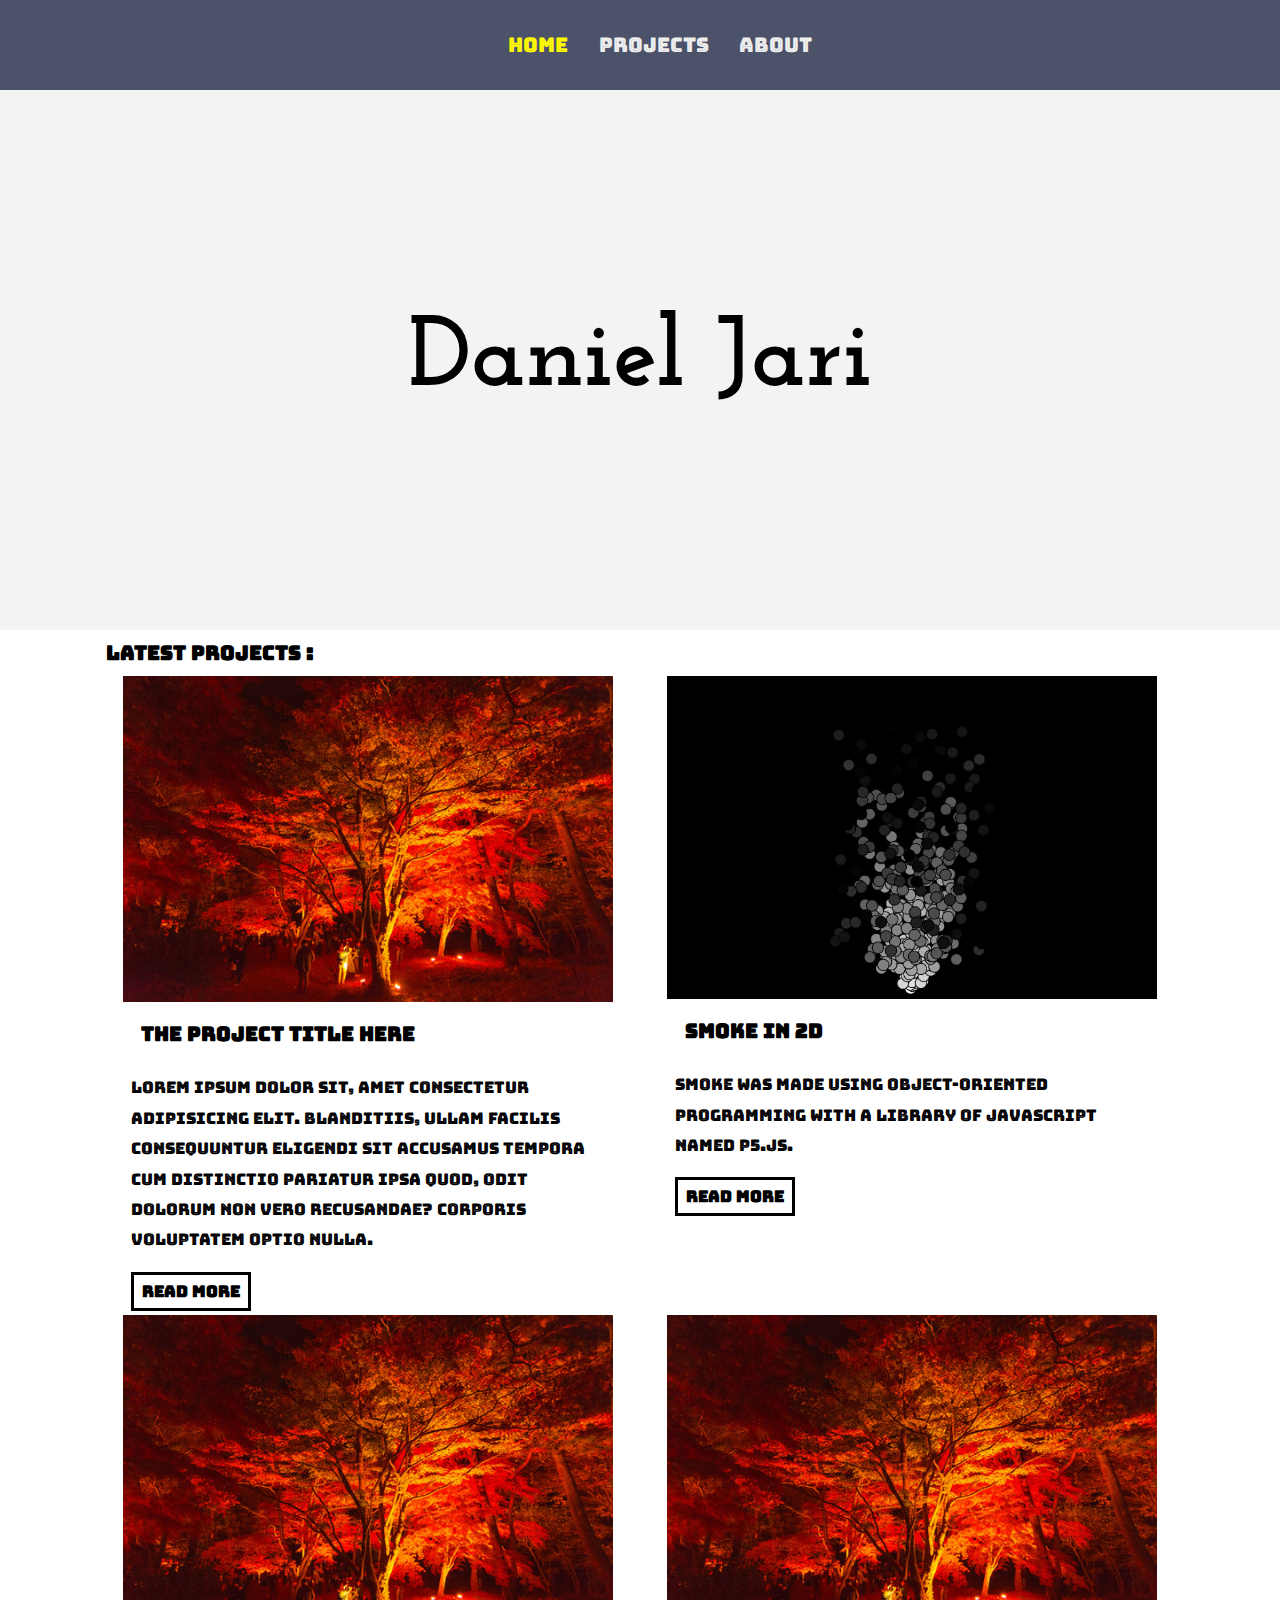
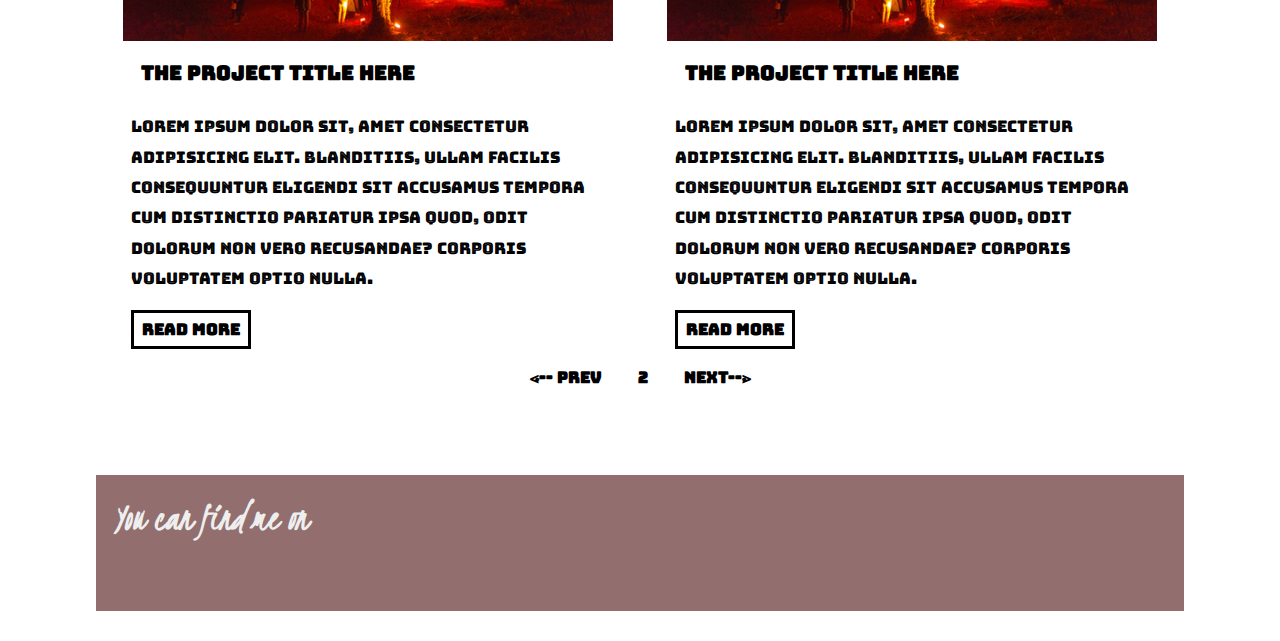
<file: index.html>
<!DOCTYPE html>

<html>
<head>


  <meta http-equiv="X-UA-Compatible" content="IE=edge">
 
   <meta charset="utf-8" />
  <meta name="viewport" content="width=device-width, initial-scale=1">
  <link rel="stylesheet" type="text/css" media="All" href="css/style.css" />

  

  
  <script src="JS/main.js"></script>
 


  <link href="https://fonts.googleapis.com/css?family=Kristi" rel="stylesheet">
  <link href="https://fonts.googleapis.com/css?family=Josefin+Slab" rel="stylesheet">
  <link href="https://fonts.googleapis.com/css?family=Bungee+Inline" rel="stylesheet">

  <link rel="stylesheet" href="https://use.fontawesome.com/releases/v5.7.1/css/all.css" integrity="sha384-fnmOCqbTlWIlj8LyTjo7mOUStjsKC4pOpQbqyi7RrhN7udi9RwhKkMHpvLbHG9Sr" crossorigin="anonymous">
  
  <title>Daniel Jari</title> 

</head>
<body>
  

<nav> 
  
  <ul>
    <li> 
        <a class="active" href="index.html">Home</a>
    </li>
    <li>
        <a  href="projectlist.html">Projects</a>
    </li>
    
    <li>
        <a href="about.html">About</a>
    </li>
  </ul>
</nav>

 
  
  <div id="banner">
      <div id= "slogan-img">
          <a href="#">
            <h1 id="logga"> Daniel Jari </h1>
          </a>
        </div>

  
</div>
<main>

    <a href="projectlist.html">
  
</a>
<h3 class="latest-heading"> Latest projects : </h3>

<section>
    <div class="card">
        <div class="card-image">
            
                <img src="img/bild3.jpg" alt="Card Image">
            </a>
        </div>

        <div class="card-description">
            <a href="#">
                <h3>The Project Title Here</h3>
            </a>
            <p>
                Lorem ipsum dolor sit, amet consectetur adipisicing elit. Blanditiis, ullam facilis consequuntur eligendi sit accusamus tempora
                cum distinctio pariatur ipsa quod, odit dolorum non vero recusandae? Corporis voluptatem optio nulla.
            </p>
            <a href="#" class="btn-readmore">Read more</a>
        </div>
    </div>

    <div class="card">
        <div class="card-image">
            <a href="https://danieljari.github.io/Smoke_project1/">
                <img src="img/projekt1.JPG" alt="Card Image">
            </a>
        </div>

        <div class="card-description">
            
                <h3>Smoke in 2D</h3>
            
            <p>
                 Smoke was made using Object-oriented programming with a library of javascript named P5.js.
            </p>
            <a href="https://danieljari.github.io/Smoke_project1/" class="btn-readmore">Read more</a>
        </div>
    </div>
</section>



<section>
            <div class="card">
                <div class="card-image">
                    <a href="#">
                        <img src="img/bild3.jpg" alt="Card Image">
                    </a>
                </div>

                <div class="card-description">
                    <a href="#">
                        <h3>The project title Here</h3>
                    </a>
                    <p>
                        Lorem ipsum dolor sit, amet consectetur adipisicing elit. Blanditiis, ullam facilis consequuntur eligendi sit accusamus tempora
                        cum distinctio pariatur ipsa quod, odit dolorum non vero recusandae? Corporis voluptatem optio nulla.
                    </p>
                    <a href="#" class="btn-readmore">Read more</a>
                </div>
            </div>

            <div class="card">
                <div class="card-image">
                    <a href="#">
                        <img src="img/bild3.jpg" alt="Card Image">
                    </a>
                </div>

                <div class="card-description">
                    <a href="#">
                        <h3>The Project title Here</h3>
                    </a>
                    <p>
                        Lorem ipsum dolor sit, amet consectetur adipisicing elit. Blanditiis, ullam facilis consequuntur eligendi sit accusamus tempora
                        cum distinctio pariatur ipsa quod, odit dolorum non vero recusandae? Corporis voluptatem optio nulla.
                    </p>
                    <a href="#" class="btn-readmore">Read more</a>
                </div>
            </div>
        </section>

        <div class="pagination">
            <a href="#">&ltcir;-- Prev</a>
            <a href="projectlist.html">2</a>
            <a href="projectlist.html">Next--&gtcir;</a>
          </div>


          <footer>


            <div id="footer">
                <h3 id ="ord"> You can find me on</h3>
              <div id="social-media-footer"> 
                  <ul>
                
                    <li>
                        <a href="https://github.com/danieljari/">
                            <i class="fab fa-github"></i>
                        </a>
                    </li>
                    <li>
                      <a href="https://www.linkedin.com/in/daniel-jari-8218a9178/">
                          <i class="fab fa-linkedin"></i>
                      </a>
                  </li>
                      <li>
                          <a href="https://www.facebook.com/daniel.jari">
                              <i class="fab fa-facebook"></i>
                          </a>
                      </li>
                  </ul>
          </footer>


</main>

</body>

</html>
</file>
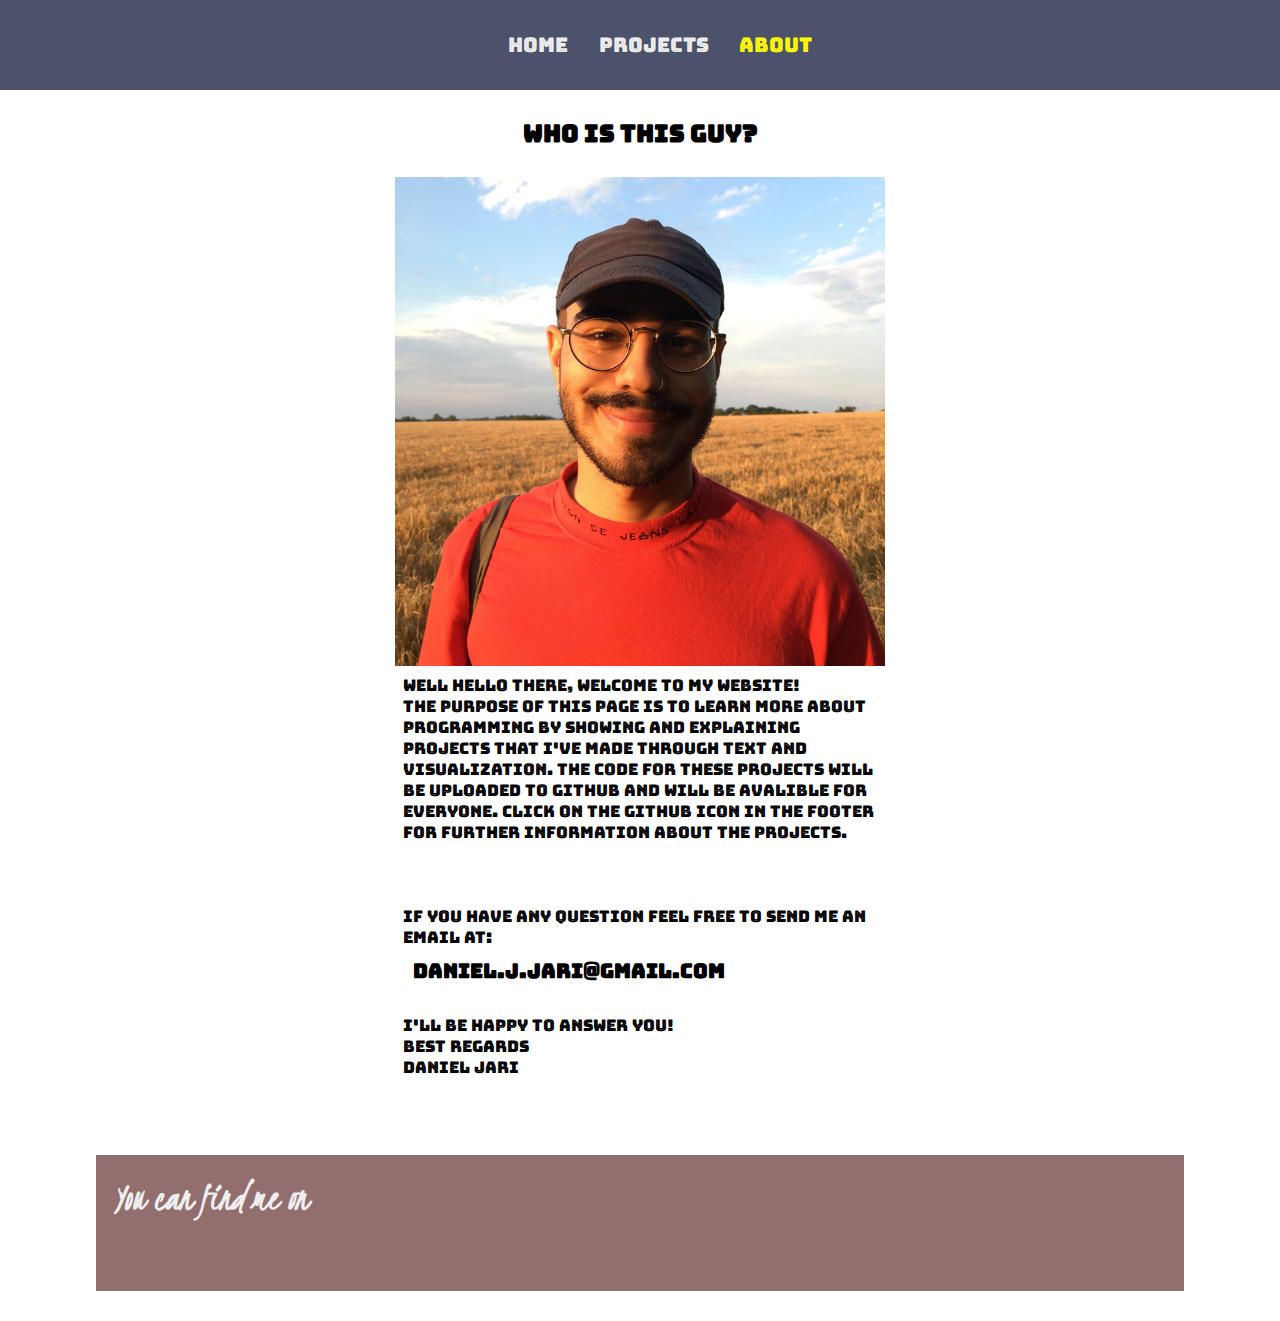
<file: about.html>
<!DOCTYPE html>
<html>
<head>
  <meta charset="utf-8" />
  <meta http-equiv="X-UA-Compatible" content="IE=edge">
  <title>Daniel Jari</title>
  <meta name="viewport" content="width=device-width, initial-scale=1">
  <link href="https://fonts.googleapis.com/css?family=Roboto|Roboto+Condensed|Roboto+Slab" rel="stylesheet">
  <link href="https://fonts.googleapis.com/css?family=Kristi" rel="stylesheet">
  <link href="https://fonts.googleapis.com/css?family=Josefin+Slab" rel="stylesheet">
  <link rel="stylesheet" href="https://use.fontawesome.com/releases/v5.7.1/css/all.css" integrity="sha384-fnmOCqbTlWIlj8LyTjo7mOUStjsKC4pOpQbqyi7RrhN7udi9RwhKkMHpvLbHG9Sr" crossorigin="anonymous">


  
  <link rel="stylesheet" type="text/css" media="All" href="css/style.css" />

  <link href="https://fonts.googleapis.com/css?family=Bungee+Inline|Open+Sans" rel="stylesheet">
 
  <title>Daniel Jari</title> 

</head>
<body>
  

<nav> 
  
  <ul>
    <li> 
        <a  href="index.html">Home</a>
    </li>
    <li>
        <a  href="projectlist.html">Projects</a>
    </li>
    
    <li>
        <a class="active" href="about.html">About</a>
    <li>
    </li>
  </ul>
</nav>
 
<main>
  <h2 class="me"> Who is this guy?</h2>



<section>
  <div class="card">
      <div class="card-image">
          <a href="#">
              <img src="img/daniel.jpg" alt="Card Image">
          </a>
      </div>

      <div class="card-description">
          <a href="#">
             
          </a>
          <div class = "text-box">
              Well hello there, welcome to my website!
              <br>
                The purpose of this page is to learn more about programming by showing and explaining projects that I've made through text and visualization.
               The code for these projects will be uploaded to Github and will be avalible for everyone. 
               Click on the Github icon in the footer for further 
               information about the projects. 
       <br>
              

               <br>
               <br>
               <br>

               If you have any question feel free to send me an email at:<h3> daniel.j.jari@gmail.com</h3>
               <br>
               I'll be happy to answer you!
                     <br> 
               Best regards
               <br>
               Daniel Jari



          </div>
          
      </div>
  </div>

</section>


<footer>


  <div id="footer">
    <h3 id ="ord"> You can find me on</h3>
    <div id="social-media-footer"> 
        <ul>
      
          <li>
              <a href="https://github.com/danieljari/">
                  <i class="fab fa-github"></i>
              </a>
          </li>
          <li>
            <a href="https://www.linkedin.com/in/daniel-jari-8218a9178/">
                <i class="fab fa-linkedin"></i>
            </a>
        </li>
            <li>
                <a href="https://www.facebook.com/daniel.jari">
                    <i class="fab fa-facebook"></i>
                </a>
            </li>
        </ul>
</footer>


</main>

</body>

</html>
</file>
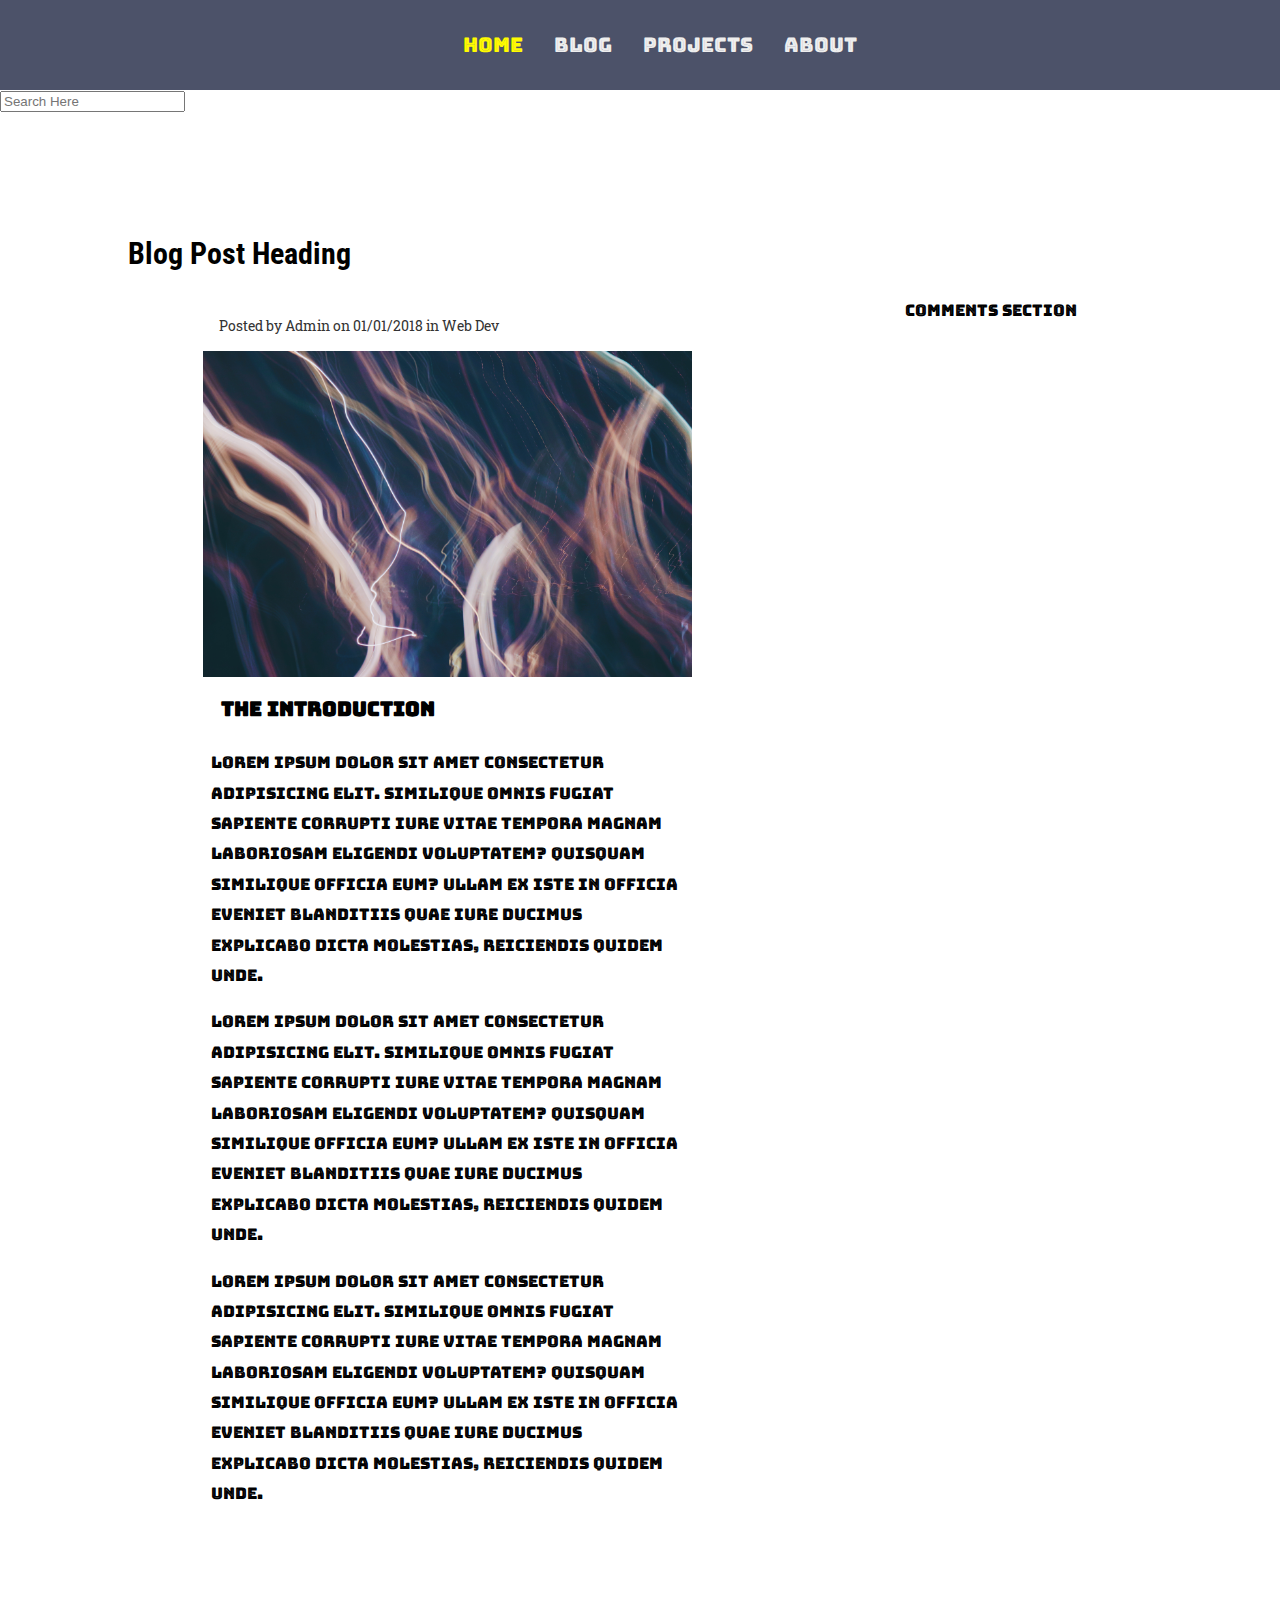
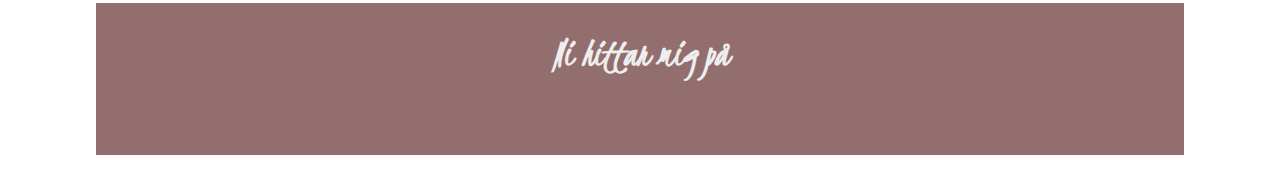
<file: blogpost.html>
<!DOCTYPE html>
<html>
<head>
  <meta charset="utf-8" />
  <meta http-equiv="X-UA-Compatible" content="IE=edge">
  <title>Daniel Jari</title>
  <meta name="viewport" content="width=device-width, initial-scale=1">
  <link href="https://fonts.googleapis.com/css?family=Roboto|Roboto+Condensed|Roboto+Slab" rel="stylesheet">
  <link href="https://fonts.googleapis.com/css?family=Kristi" rel="stylesheet">
  <link href="https://fonts.googleapis.com/css?family=Josefin+Slab" rel="stylesheet">
  <link rel="stylesheet" href="https://use.fontawesome.com/releases/v5.7.1/css/all.css" integrity="sha384-fnmOCqbTlWIlj8LyTjo7mOUStjsKC4pOpQbqyi7RrhN7udi9RwhKkMHpvLbHG9Sr" crossorigin="anonymous">
  <link rel="stylesheet" type="text/css" media="All" href="css/style.css" />
  <link href="https://fonts.googleapis.com/css?family=Bungee+Inline|Open+Sans" rel="stylesheet">
 
</head>
<body>
<div id="slideout-menu">
    <ul>
        <li> 
          <a href="index.html"> Home</a>
        </li>
           <li>
               <a href="blogslist.html"> Blog</a>
            </li>
              <li>
                 <a href="blogslist.html"> projects</a>
             </li>
           <li>
                 <a href="about.html"> About</a>
       </li>
     <li>
   <input type="text" placeholder = "search here">
  </li>
</ul>
</div>


  <nav> 
   
    <div id="menu-icon">
      <i class="fas fa-bars"> </i>
    </div>
    <ul>
      <li> 
          <a class="active" href="index.html">Home</a>
      </li>
      <li>
          <a href="blogslist.html">Blog</a>
      </li>
      <li>
          <a href="blogslist.html">Projects</a>
      </li>
      <li>
          <a href="about.html">About</a>
      </li>
      <li>
          <div id="search-icon">
            <i class="fas fa-search"></i>

          </div>

      </li>
    </ul>
  </nav>

  <div id="searchbox">

    <input type="text" placeholder="Search Here">

  </div>
  
 
<main>


        <h2 class="page-heading">Blog Post Heading</h2>
        <div id="post-container">
          <section id="blogpost">
            <div class="card">
              <div class="card-meta-blogpost">
                Posted by Admin on 01/01/2018 in
                <a href="#">Web Dev</a>
              </div>
              <div class="card-image">
                <img src="img/3.jpg" alt="Card Image">
              </div>
              <div class="card-description">
                <h3>The Introduction</h3>
                <p>Lorem ipsum dolor sit amet consectetur adipisicing elit. Similique omnis fugiat sapiente corrupti iure vitae
                  tempora magnam laboriosam eligendi voluptatem? Quisquam similique officia eum? Ullam ex iste in officia eveniet
                  blanditiis quae iure ducimus explicabo dicta molestias, reiciendis quidem unde.</p>
                <p>Lorem ipsum dolor sit amet consectetur adipisicing elit. Similique omnis fugiat sapiente corrupti iure vitae
                  tempora magnam laboriosam eligendi voluptatem? Quisquam similique officia eum? Ullam ex iste in officia eveniet
                  blanditiis quae iure ducimus explicabo dicta molestias, reiciendis quidem unde.</p>
                <p>Lorem ipsum dolor sit amet consectetur adipisicing elit. Similique omnis fugiat sapiente corrupti iure vitae
                  tempora magnam laboriosam eligendi voluptatem? Quisquam similique officia eum? Ullam ex iste in officia eveniet
                  blanditiis quae iure ducimus explicabo dicta molestias, reiciendis quidem unde.</p>
              </div>
            </div>
    
            <div id="comments-section">
              Comments Section
            </div>
          </section>
    
          <aside id="sidebar">
            <h3>Sidebar Heading</h3>
            <p>Sidebar 1</p>
          </aside>
        </div>

<footer>


<div id="right-footer">
<h3 id ="ord"> Ni hittar mig på</h3>
<div id="social-media-footer">

  <ul>

    <li>
      <a href="#">
        <i class="fab fa-facebook"></i>
      </a>
    </li>

    <li>
        <a href="#">
          <i class="fab fa-snapchat"></i>
        </a>
      </li>

      <li>
          <a href="#">
            <i class="fab fa-instagram"></i>

            <li>
                <a href="#">
                  <i class="fab fa-linkedin"></i>

                  <li>
                      <a href="#">
                        <i class="fab fa-youtube"></i>
                      </a>
                    </li>

                  
                </a>
              </li>
          </a>
        </li>

  </ul>
</div>
</div>
<p>
  

</p>
</footer>

</main>
<script src="JS/main.js"></script>
</body>

</html>
</file>
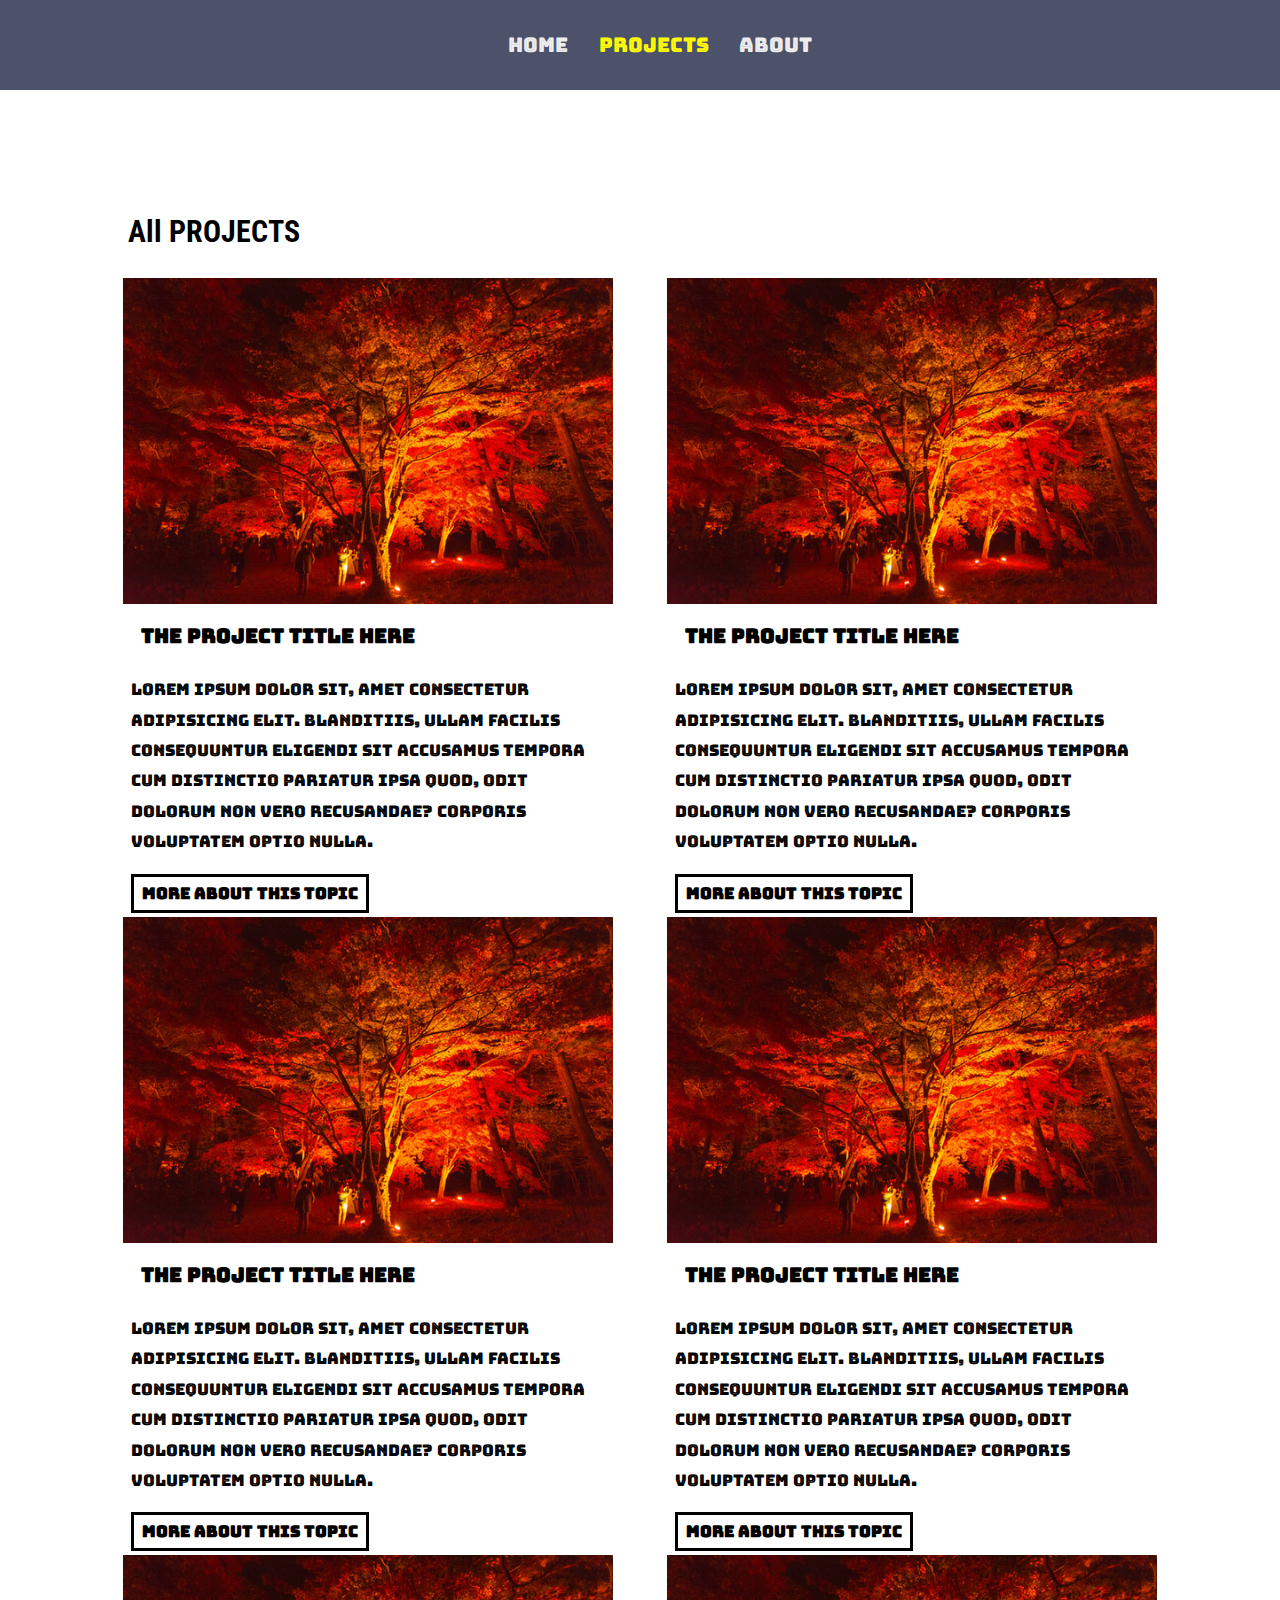
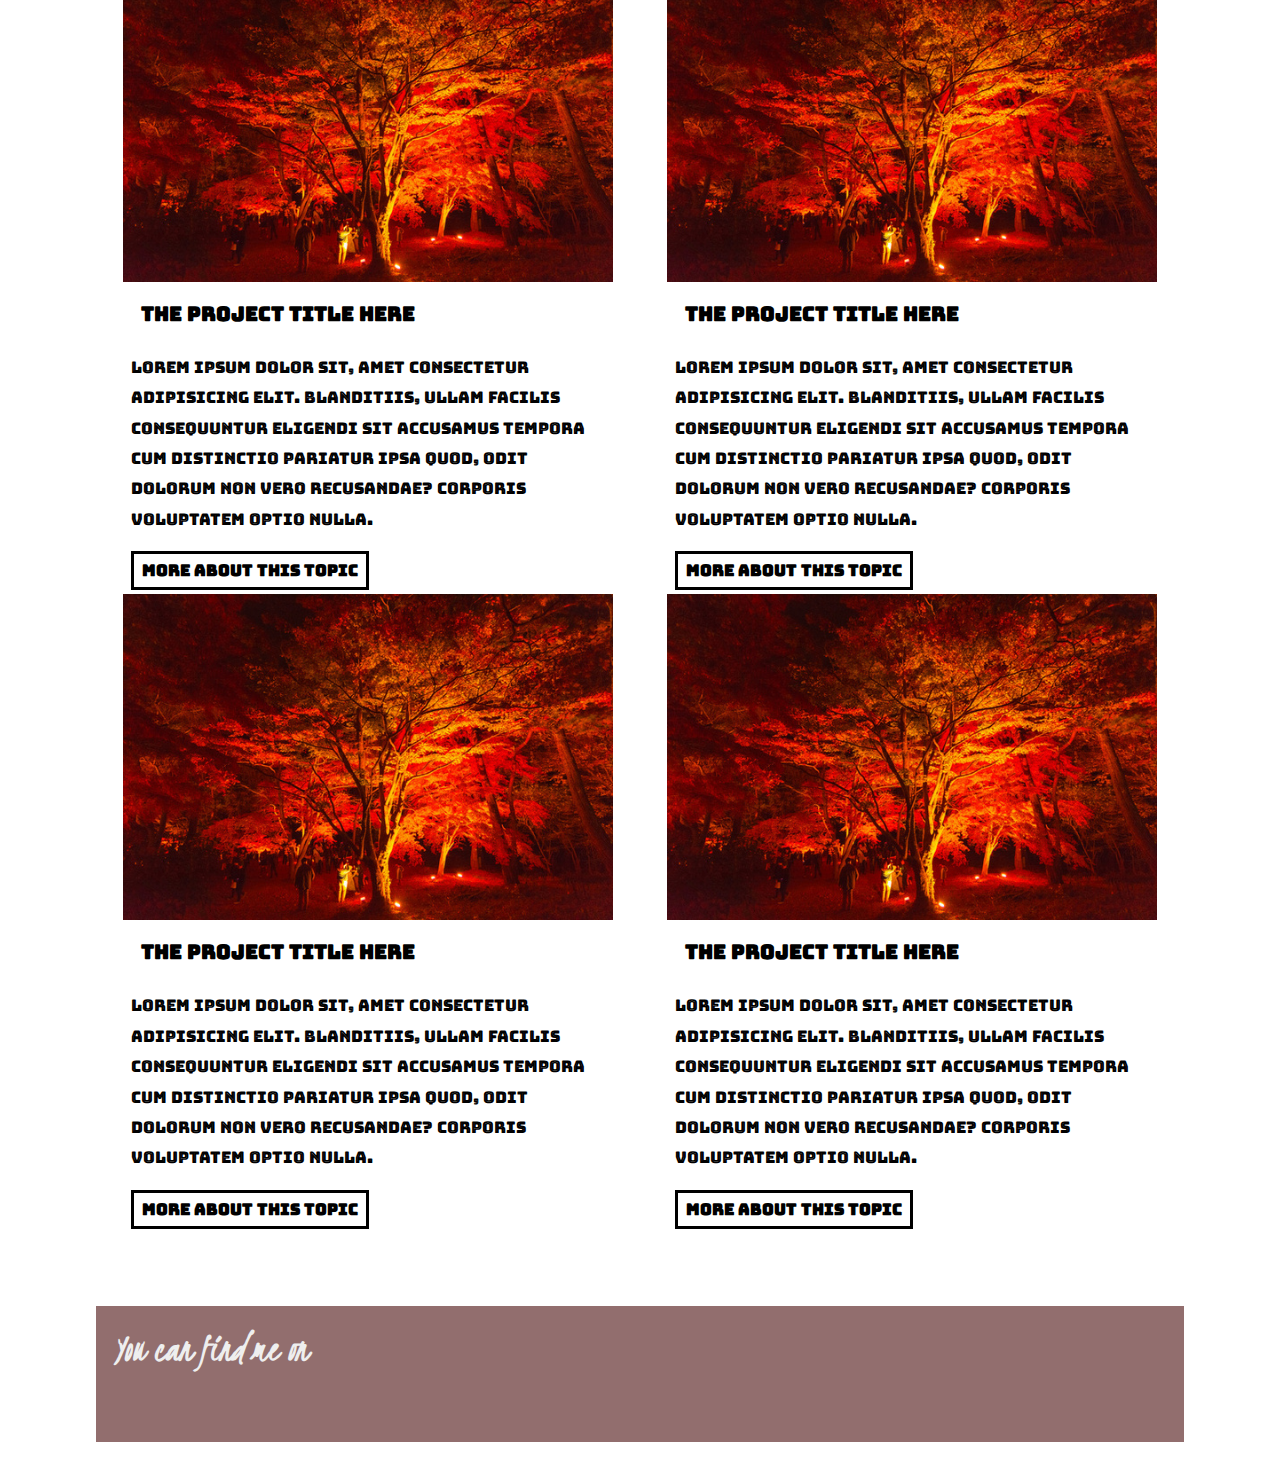
<file: projectlist.html>
<!DOCTYPE html>
<html>
<head>
  <meta charset="utf-8" />
  <meta http-equiv="X-UA-Compatible" content="IE=edge">
  <title>Daniel Jari</title>
  <meta name="viewport" content="width=device-width, initial-scale=1">
  <link href="https://fonts.googleapis.com/css?family=Roboto|Roboto+Condensed|Roboto+Slab" rel="stylesheet">
  <link href="https://fonts.googleapis.com/css?family=Kristi" rel="stylesheet">
  <link href="https://fonts.googleapis.com/css?family=Josefin+Slab" rel="stylesheet">
  <link rel="stylesheet" href="https://use.fontawesome.com/releases/v5.7.1/css/all.css" integrity="sha384-fnmOCqbTlWIlj8LyTjo7mOUStjsKC4pOpQbqyi7RrhN7udi9RwhKkMHpvLbHG9Sr" crossorigin="anonymous">


  
  <link rel="stylesheet" type="text/css" media="All" href="css/style.css" />

  <link href="https://fonts.googleapis.com/css?family=Bungee+Inline|Open+Sans" rel="stylesheet">
 
  <title>Daniel Jari</title> 

</head>
<body>
  

<nav> 
  
  <ul>
    <li> 
        <a  href="index.html">Home</a>
    </li>
    <li>
        <a  class="active"  href="projectlist.html">Projects</a>
    </li>
    
    <li>
        <a href="about.html">About</a>
    <li>
    </li>
  </ul>
</nav>
 
<main>
<h2 class="page-heading"> All PROJECTS</h2>



<section>
  <div class="card">
      <div class="card-image">
          <a href="#">
              <img src="img/bild3.jpg" alt="Card Image">
          </a>
      </div>

      <div class="card-description">
          <a href="#">
              <h3>the project title here</h3>
          </a>
          <p>
              Lorem ipsum dolor sit, amet consectetur adipisicing elit. Blanditiis, ullam facilis consequuntur eligendi sit accusamus tempora
              cum distinctio pariatur ipsa quod, odit dolorum non vero recusandae? Corporis voluptatem optio nulla.
          </p>
          <a href="#" class="btn-readmore">More about this topic</a>
      </div>
  </div>

  <div class="card">
      <div class="card-image">
          <a href="#">
              <img src="img/bild3.jpg" alt="Card Image">
          </a>
      </div>

      <div class="card-description">
          <a href="#">
              <h3>the project title here</h3>
          </a>
          <p>
              Lorem ipsum dolor sit, amet consectetur adipisicing elit. Blanditiis, ullam facilis consequuntur eligendi sit accusamus tempora
              cum distinctio pariatur ipsa quod, odit dolorum non vero recusandae? Corporis voluptatem optio nulla.
          </p>
          <a href="#" class="btn-readmore">More about this topic</a>
      </div>
  </div>
</section>

<section>
  <div class="card">
      <div class="card-image">
          <a href="#">
              <img src="img/bild3.jpg" alt="Card Image">
          </a>
      </div>

      <div class="card-description">
          <a href="#">
              <h3>the project title here</h3>
          </a>
          <p>
              Lorem ipsum dolor sit, amet consectetur adipisicing elit. Blanditiis, ullam facilis consequuntur eligendi sit accusamus tempora
              cum distinctio pariatur ipsa quod, odit dolorum non vero recusandae? Corporis voluptatem optio nulla.
          </p>
          <a href="#" class="btn-readmore">More about this topic</a>
      </div>
  </div>

  <div class="card">
      <div class="card-image">
          <a href="#">
              <img src="img/bild3.jpg" alt="Card Image">
          </a>
      </div>

      <div class="card-description">
          <a href="#">
              <h3>the project title here</h3>
          </a>
          <p>
              Lorem ipsum dolor sit, amet consectetur adipisicing elit. Blanditiis, ullam facilis consequuntur eligendi sit accusamus tempora
              cum distinctio pariatur ipsa quod, odit dolorum non vero recusandae? Corporis voluptatem optio nulla.
          </p>
          <a href="#" class="btn-readmore">More about this topic</a>
      </div>
  </div>
</section>

<section>
  <div class="card">
      <div class="card-image">
          <a href="#">
              <img src="img/bild3.jpg" alt="Card Image">
          </a>
      </div>

      <div class="card-description">
          <a href="#">
              <h3>the project title here</h3>
          </a>
          <p>
              Lorem ipsum dolor sit, amet consectetur adipisicing elit. Blanditiis, ullam facilis consequuntur eligendi sit accusamus tempora
              cum distinctio pariatur ipsa quod, odit dolorum non vero recusandae? Corporis voluptatem optio nulla.
          </p>
          <a href="#" class="btn-readmore">More about this topic</a>
      </div>
  </div>

  <div class="card">
      <div class="card-image">
          <a href="#">
              <img src="img/bild3.jpg" alt="Card Image">
          </a>
      </div>

      <div class="card-description">
          <a href="#">
              <h3>the project title here</h3>
          </a>
          <p>
              Lorem ipsum dolor sit, amet consectetur adipisicing elit. Blanditiis, ullam facilis consequuntur eligendi sit accusamus tempora
              cum distinctio pariatur ipsa quod, odit dolorum non vero recusandae? Corporis voluptatem optio nulla.
          </p>
          <a href="#" class="btn-readmore">More about this topic</a>
      </div>
  </div>
</section>

<section>
  <div class="card">
      <div class="card-image">
          <a href="#">
              <img src="img/bild3.jpg" alt="Card Image">
          </a>
      </div>

      <div class="card-description">
          <a href="#">
              <h3>the project title here</h3>
          </a>
          <p>
              Lorem ipsum dolor sit, amet consectetur adipisicing elit. Blanditiis, ullam facilis consequuntur eligendi sit accusamus tempora
              cum distinctio pariatur ipsa quod, odit dolorum non vero recusandae? Corporis voluptatem optio nulla.
          </p>
          <a href="#" class="btn-readmore">More about this topic</a>
      </div>
  </div>

  <div class="card">
      <div class="card-image">
          <a href="#">
              <img src="img/bild3.jpg" alt="Card Image">
          </a>
      </div>

      <div class="card-description">
          <a href="#">
              <h3>the project title here</h3>
          </a>
          <p>
              Lorem ipsum dolor sit, amet consectetur adipisicing elit. Blanditiis, ullam facilis consequuntur eligendi sit accusamus tempora
              cum distinctio pariatur ipsa quod, odit dolorum non vero recusandae? Corporis voluptatem optio nulla.
          </p>
          <a href="#" class="btn-readmore">More about this topic</a>
      </div>
  </div>
</section>






<footer>


    <div id="footer">
        <h3 id ="ord"> You can find me on</h3>
      <div id="social-media-footer"> 
          <ul>
        
            <li>
                <a href="https://github.com/danieljari/">
                    <i class="fab fa-github"></i>
                </a>
            </li>
            <li>
              <a href="https://www.linkedin.com/in/daniel-jari-8218a9178/">
                  <i class="fab fa-linkedin"></i>
              </a>
          </li>
              <li>
                  <a href="https://www.facebook.com/daniel.jari">
                      <i class="fab fa-facebook"></i>
                  </a>
              </li>
          </ul>
  </footer>


</main>

</body>

</html>
</file>
<file: css/style.css>
body {
  font-family: 'Bungee Inline', sans-serif;
  margin: 0;

}



h1 {
  padding: 10px;
  border-radius: 8px;
  margin: 0;
  font-size: 100px;
  font-family: "Josefin Slab", serif;
 
}
h3 {
  padding: 10px;
  border-radius: 8px;
  margin: 0;
  font-size: 20px;

}



p {
  
  line-height: 1.9;
}

main {
  margin: 0 auto;
}

a {
  text-decoration: none;
  color: black;
}

a:hover {
  text-decoration: underline;
}


/* Banner */

#banner {
  height: 60vh;
  display: flex;
  align-items: center;
  justify-content: center;
  background-color: rgb(243, 243, 243);
  
}



/* Navigation */

nav {
  height: 90px;
  background: #4c5269;
  width: 100%;
  margin: auto;
  
  font-family: 'Bungee Inline', sans-serif;
  font-size: 20px;
  display: flex;
  box-sizing: border-box;
  z-index: 100;
}

nav a {
  padding: 0 1.2vw;
  color: #eee;
  transition: 0.3s;
}

nav a:hover {
  text-decoration: none;
  color: rgb(253, 0, 0);
}

nav ul {
  display: flex;
  list-style: none;
  justify-content: space-evenly;
  align-items: center;
  
  margin: auto;
 
}

.active {
  color:rgb(255, 251, 0);
  
}



#menu-icon {
  height: 100%;
  font-size: 28px;
  padding: 0 4px;
  color: #eee;
  display: none;
  align-items: center;
}




/* Slideout Menu */

#slideout-menu {
  display: none;
  background: #2d3436;
  z-index: 100;
  position: fixed;
  transition: 0.4s;
  margin-top: 72px;
  width: 100%;
  text-align: center;
  opacity:0;
  pointer-events:none;
  
}

#slideout-menu ul {
  list-style: none;
  padding: 0 32px;
}

#slideout-menu ul li {
  padding: 8px;
}

#slideout-menu a {
  font-family: "Roboto Condensed", sans-serif;
  font-size: 20px;
  color: white;
}

#slideout-menu input {
  width: 85%;
  padding: 8px;
  font-family: "Roboto Condensed", sans-serif;
  font-size: 20px;
  text-align: center;
}

/* Sections */
section {
  display: flex;
  justify-content: space-around;
  flex-wrap: wrap;
}

.me{
  padding: 8px;
  text-align: center;
  

}

.section-heading {
  font-size: 20px;
  font-family: "Roboto Condensed", sans-serif;
  transition: all 0.4s;
  display: inline-block;
  padding: 4px 32px;

  

}

.section-heading:hover {
  
    padding:4px 48px;
    background:rgb(165, 165, 245);
  text-decoration: underline;

}

/* Section source  REMOVE*/

#section-soruce p {
padding: 8px;
text-align: center;

}

#section-source a{
  text-align: center;
  margin: 8px;
}





/* Card */


.card .card-description {
  padding: 4px 8px;
}

.card-meta-blogpost{
  color:#333;
  font-size:14px;
  padding: 16px;
  font-family:'Roboto Slab', serif;
}

.card-meta-blogpost a{
  color:#333;
}

/* Button Read more */

.btn-readmore {
  padding: 6px 8px;
  border: 3px solid black;
  transition: 0.6s;
  display: inline-block;
  font-weight: bold;
  cursor: pointer;
  background: white;
}

.btn-readmore:hover {
  background: rgb(255, 0, 0);
  text-decoration: none;
  padding: 8px 24px 8px 24px;
  color: white;
  display: flex;
}

/* Footer */

footer {
  background: rgb(146, 110, 110);
  padding: 8px;
  color: #eee;
  display: flex;
  margin-top: 73px;
  margin-bottom: 30px;
}

footer a {
  color: white;

}






footer #right-footer {

  flex: 2;
  padding: 8px;
  text-align: center;

}
footer #ord
{
    font-family:    'kristi', sans-serif;
    
    font-size: 40px;
    
}

footer #social-media-footer a .fa-facebook,
footer #social-media-footer a .fa-youtube
footer #social-media-footer a .fa-github,
footer #social-media-footer a .fa-linkedin
 {
  color: white;
  transition: 0.4s;
}

footer #social-media-footer ul {
  display: flex;
  list-style: none;
  justify-content: center;
  margin-top: 10px;
  padding: 0;
}

footer #social-media-footer ul li {
  font-size: 50px;
  padding: 12px;
  transition: 0.4s;
}


footer #social-media-footer ul li:hover a .fa-youtube {
  color: red;
}
  footer #social-media-footer ul li:hover a .fa-github {
    color: rgb(227, 240, 48);
  }
  footer #social-media-footer ul li:hover a .fa-linkedin {
    color: rgb(75, 200, 238);
  }

  footer #social-media-footer ul li:hover a .fa-facebook {
  color: #3b5998;
  }



/* Blog List page */

.page-heading{
  font-size:30px;
  font-family:'Roboto Condensed', sans-serif;
  transition: all 0.4s;
  display:inline-block;
  padding:4px 32px;
  margin-top: 120px;
  
}



.card-meta{
  color:#333;
  font-size: 14px;
  padding-left:8px;
  font-family:'Roboto Slab', serif;
}

.card-meta a{
  color:#333;
}

/* Pagination */

.pagination{
 
  padding:6px;
  text-align:center;
  font-weight:bold;
}

.pagination a{
  border-top: none  white;
  display: inline-block;
  padding:8px 16px;
  transition:0.2s;
}

.pagination a:hover{
  text-decoration: none;
  border-bottom:2px dotted black;
}



/* Sidebar */

#sidebar{
  display:none; /*vet inte varför den ska finnas*/
  background:#333;
  flex:1;
  padding: 8px 16px;
  color:white;
  
}









/***************** Media Queries **************************************************************************************************************/

@media (max-width: 900px) {



  #blogpost{
    width:100%;
    border-right: 90px;
  }

  #sidebar{
    display: none;
  }

  .card,
  .card .card-image img {
    max-width: 100%;
    height: auto;
    width: auto\9; 
  }

  }


@media (max-width: 719px) {
  main {

    width: 95%;
  }

  section {
    flex-direction: column;
  }
  

  .card,
  .card .card-image img {
    max-width: 100%;
    height: auto;
    width: auto\9; 
  }

  footer {
    flex-direction: column;
    text-align: center;
  }

 
}
@media (max-width: 500px) {
  main {
    width: 100%;
  }

  .card,
  .card .card-image img {
    max-width: 100%;
    height: auto;
    width: auto\9; 
  }

  
  

  h1 {
    font-size: 48px;
  }

  #banner h3 {
    font-size: 40px;
  }

  .card {
    text-align: center;
  }

 
}
@media (max-width: 550px) {
  main {
    width: 100%;
  }

  h1 {
    font-size: 40px;
  }

  #banner h3 {
    font-size: 0px;
  }

  .card {
    text-align: center;
  }

  
}

@media (min-width: 720px) {
  main {
    width: 95%;
  }
  .card {
    width: 45%;
  }
  .card .card-image img {
    width: 100%;
  }
}

@media (min-width: 1200px) {
  main {
    width: 85%;
  }
}
</file>
